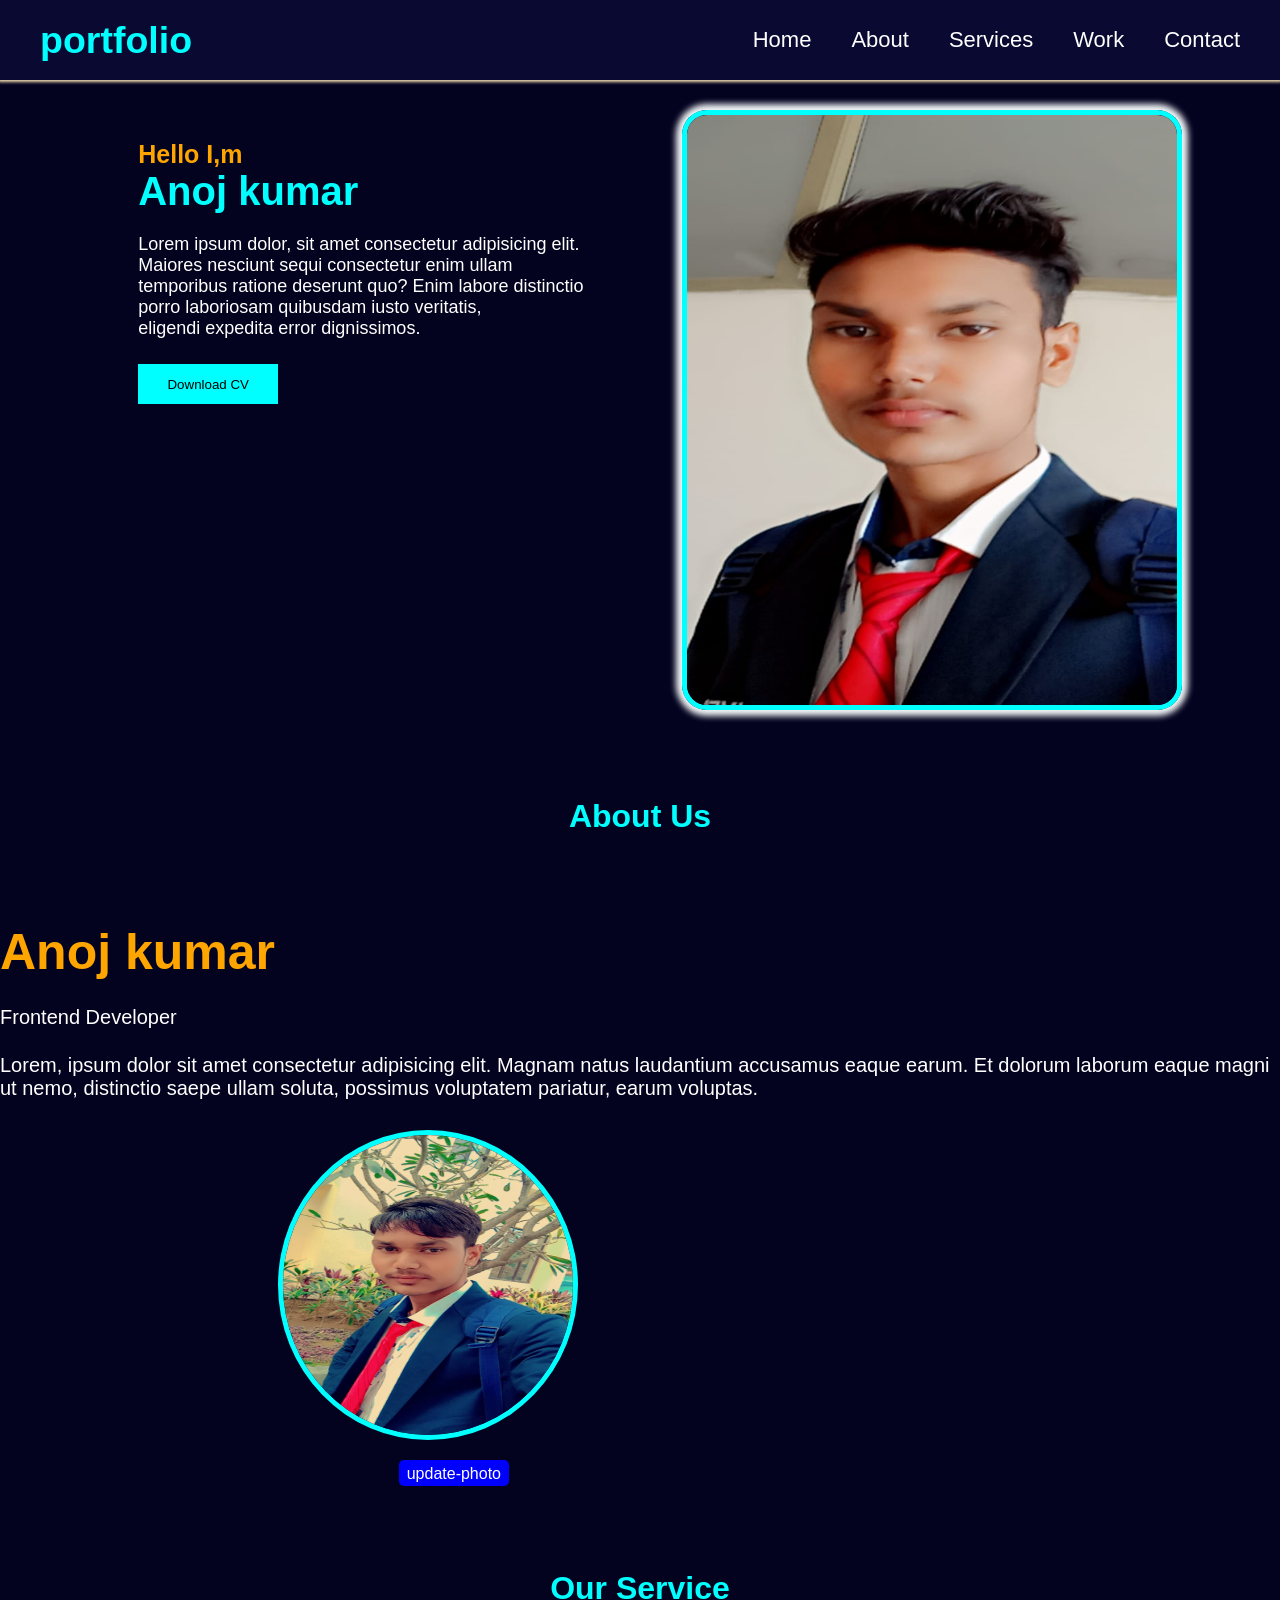
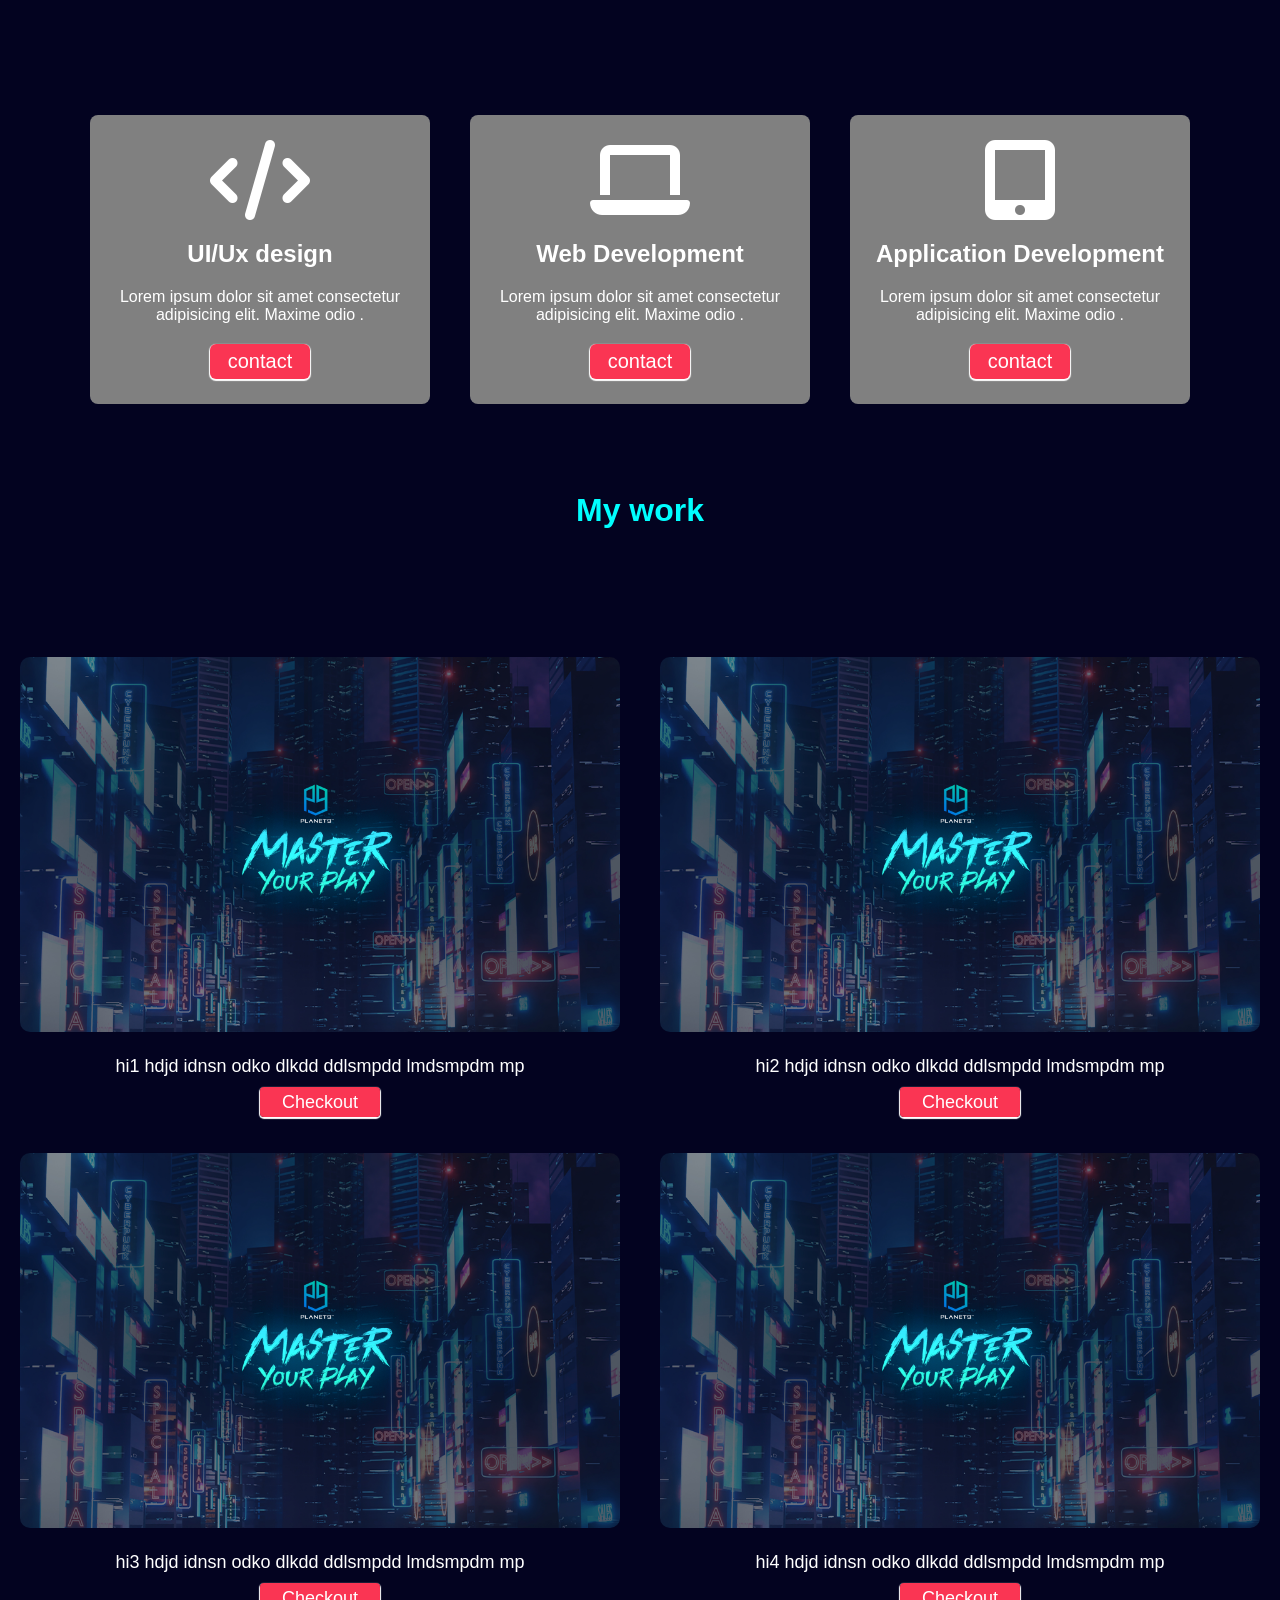
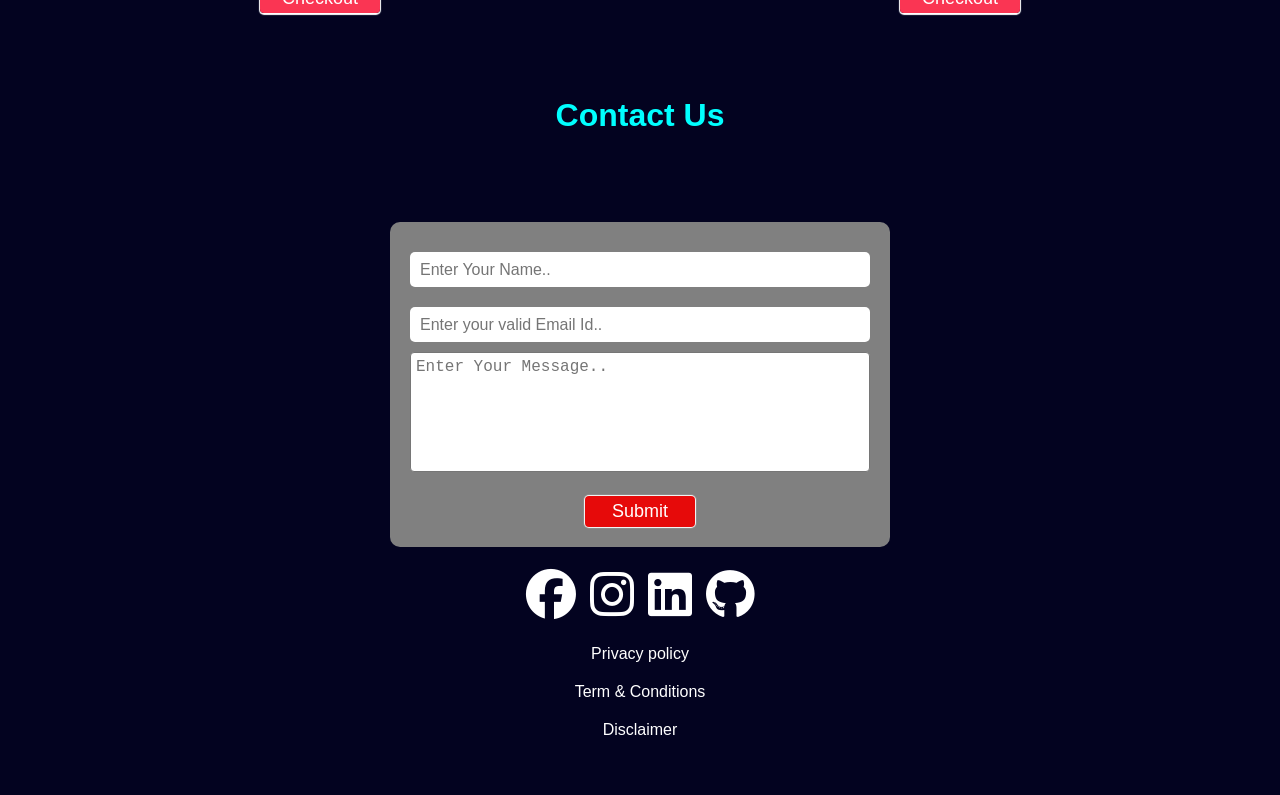
<file: task4 portfolio/index.html>
<!DOCTYPE html>
<html lang="en">

<head>
    <meta charset="UTF-8">
    <meta name="viewport" content="width=device-width, initial-scale=1.0">
    <title>Document</title>
    <link rel="stylesheet" href="https://cdnjs.cloudflare.com/ajax/libs/font-awesome/6.7.2/css/all.min.css">
    <link rel="stylesheet" href="style.css">
</head>

<body>
    <div class="container">
        <nav>
            <div class="logo">
                <h1>portfolio</h1>
            </div>
            <ul>
                <li><a href="">Home</a></li>
                <li><a href="#about">About</a></li>
                <li><a href="#service">Services</a></li>
                <li><a href="#work">Work</a></li>
                <li><a href="#contact">Contact</a></li>
            </ul>
        </nav>
        <div class="main">
            <div class="mainText">
                <h3>Hello I,m</h3>
                <h1>Anoj kumar</h1>
                <p>Lorem ipsum dolor, sit amet consectetur adipisicing elit.<br>
                    Maiores nesciunt sequi consectetur enim ullam <br>temporibus ratione
                    deserunt quo? Enim labore distinctio <br> porro laboriosam quibusdam iusto veritatis,<br>
                    eligendi expedita error dignissimos.</p>
                <button onclick="dowmloadBtn()">Download CV</button>
            </div>
            <img src="second-img.jpg" alt="image here">
        </div>
        <div id="about">
            <div class="head">
                <h1 class="color">About Us</h1>
            </div>
            <div class="about">
                <div class="aboutText">
                    <h1>Anoj kumar</h1>
                    <p>Frontend Developer</p>
                    <p>Lorem, ipsum dolor sit amet consectetur adipisicing elit.
                        Magnam natus laudantium accusamus eaque earum.  Et
                        dolorum laborum eaque magni ut nemo, distinctio   saepe ullam
                        soluta, possimus voluptatem pariatur, earum voluptas.
                </div>
                <div class="second_img">
                    <img src="main.jpg" alt="" id="main_img">
                     <label for="update_img" class="click-change">update-photo</label>
                     <input type="file" id="update_img" class="input-img">
                </div>
                <div>
                    
                </div>
            </div>
            
        </div>
        <div id="service">
            <div class="head">

                <h1 class="color">Our Service</h1>
            </div>
            <div class="service">
                <div class="serviceCard">
                    <i class="fa-solid fa-code"></i>
                    <h2>UI/Ux design</h2>
                    <p>Lorem ipsum dolor sit amet consectetur adipisicing elit. Maxime odio .</p>
                    <button>contact</button>
                </div>
                <div class="serviceCard">
                    <i class="fa-solid fa-laptop"></i>
                    <h2>Web Development</h2>
                    <p>Lorem ipsum dolor sit amet consectetur adipisicing elit. Maxime odio .</p>
                    <button>contact</button>
                </div>
                <div class="serviceCard">
                    <i class="fa-solid fa-tablet-screen-button"></i>
                    <h2>Application Development</h2>
                    <p>Lorem ipsum dolor sit amet consectetur adipisicing elit. Maxime odio .</p>
                    <button>contact</button>
                </div>
            </div>
        </div>
        <div id="work">
            <div class="head">
                <h1 class="color">My work</h1>
            </div>
            <div class="work">
                <div class="workCard">
                    <img src="kumar.jpg" alt="">
                    <p>hi1 hdjd idnsn odko dlkdd ddlsmpdd lmdsmpdm mp</p>
                    <a href="">Checkout</a>
                </div>
                <div class="workCard">
                    <img src="kumar.jpg" alt="">
                    <p>hi2 hdjd idnsn odko dlkdd ddlsmpdd lmdsmpdm mp</p>
                    <a href="">Checkout</a>
                </div>
                <div class="workCard">
                    <img src="kumar.jpg" alt="">
                    <p>hi3 hdjd idnsn odko dlkdd ddlsmpdd lmdsmpdm mp</p>
                    <a href="">Checkout</a>
                </div>
                <div class="workCard">
                    <img src="kumar.jpg" alt="">
                    <p>hi4 hdjd idnsn odko dlkdd ddlsmpdd lmdsmpdm mp</p>
                    <a href="">Checkout</a>
                </div>
            </div>
        </div>
        <div id="contact">
            <div class="head">
                <h1 class="color">Contact Us</h1>
            </div>
            <div class="contact">
                <input type="text" placeholder="Enter Your Name.." id="name" spellcheck="true">
                <input type="email" name="" id="email" placeholder="Enter your valid Email Id.." spellcheck="true">
                <textarea name="" id="msg" cols="50" rows="6" placeholder="Enter Your Message.." spellcheck="true"></textarea>
                <button id="submit">Submit</button>
            </div>
        </div>
        <div class="footer">
            <div class="icons">
                <i class="fa-brands fa-facebook" id="facebook"></i>
                <i class="fa-brands fa-instagram" id="instgram"></i>
                <i class="fa-brands fa-linkedin" id="linkedin"></i>
                <i class="fa-brands fa-github" id="github"></i>
            </div>
            <div class="text">
                <a href="">Privacy policy</a>
                <a href="">Term & Conditions</a>
                <a href="">Disclaimer</a>
            </div>
        </div>
    </div>
    <script src="portfolio.js"></script>
</body>

</html>
</file>
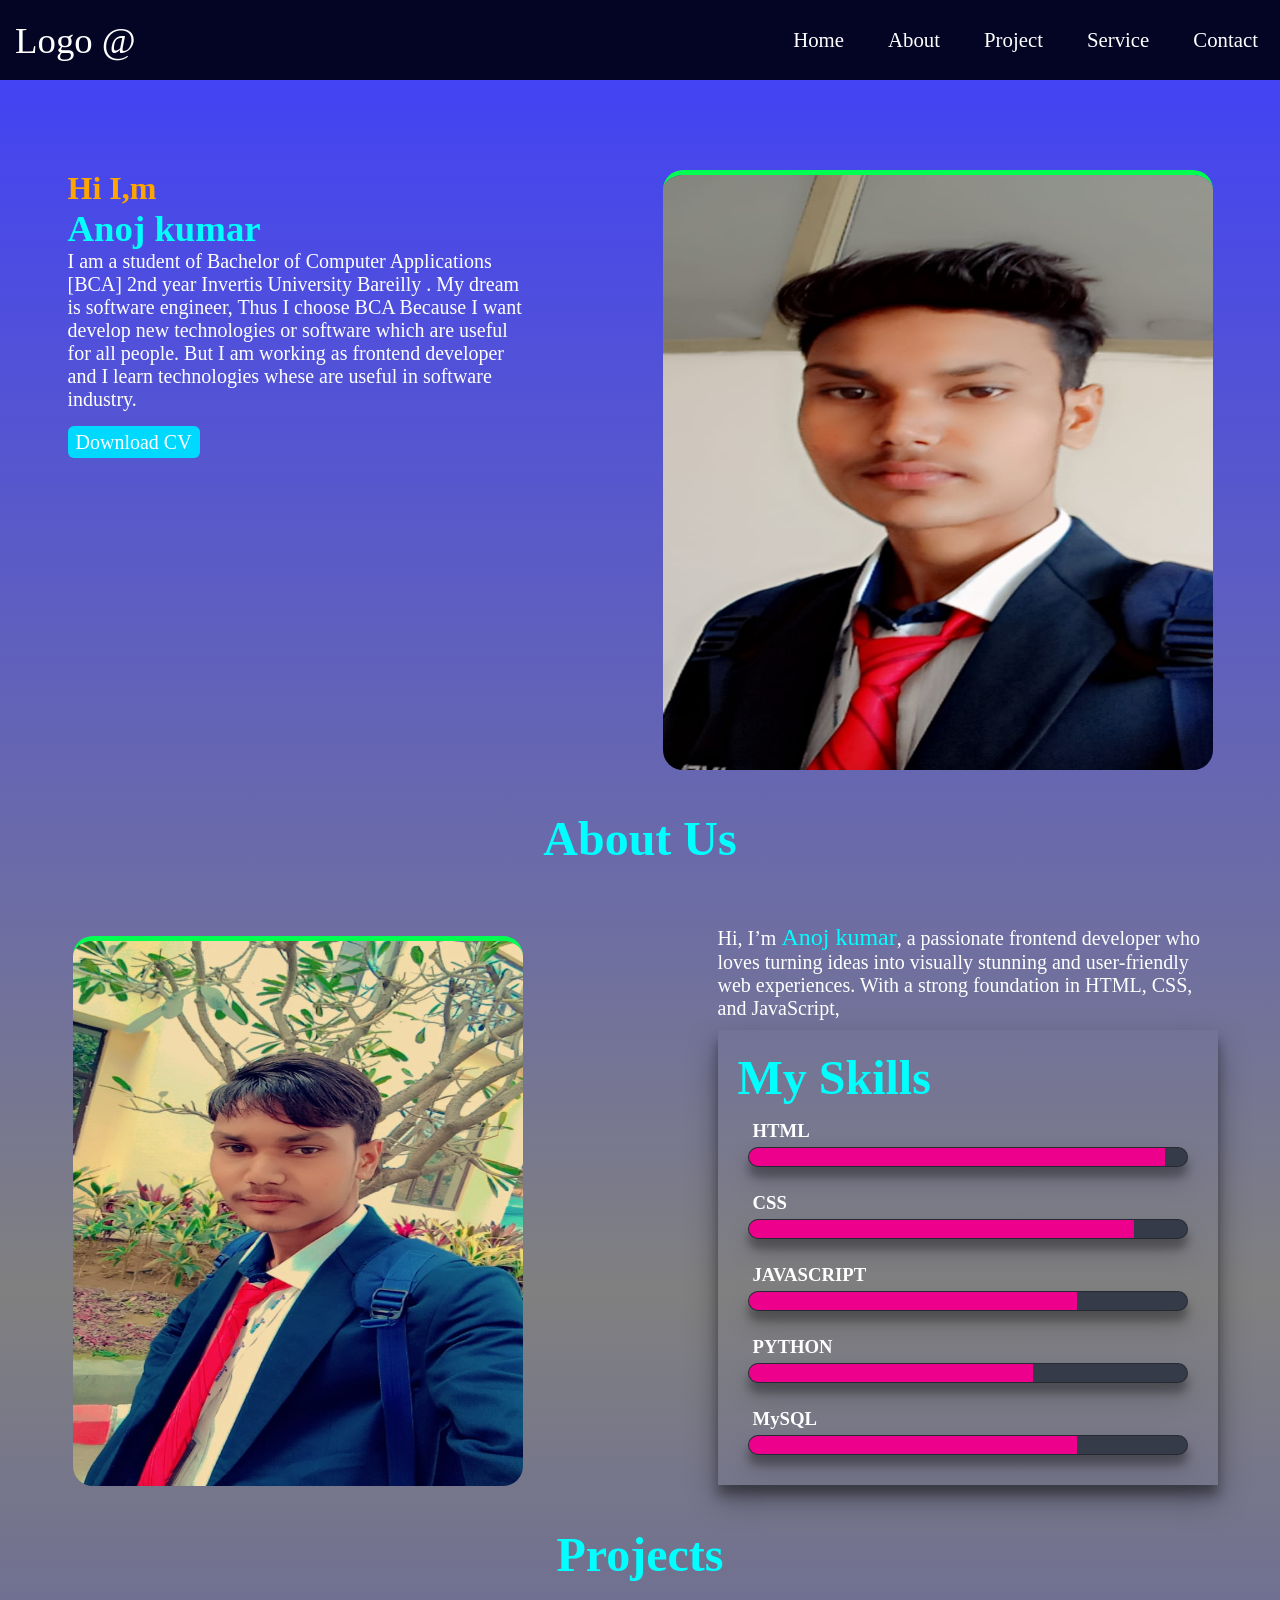
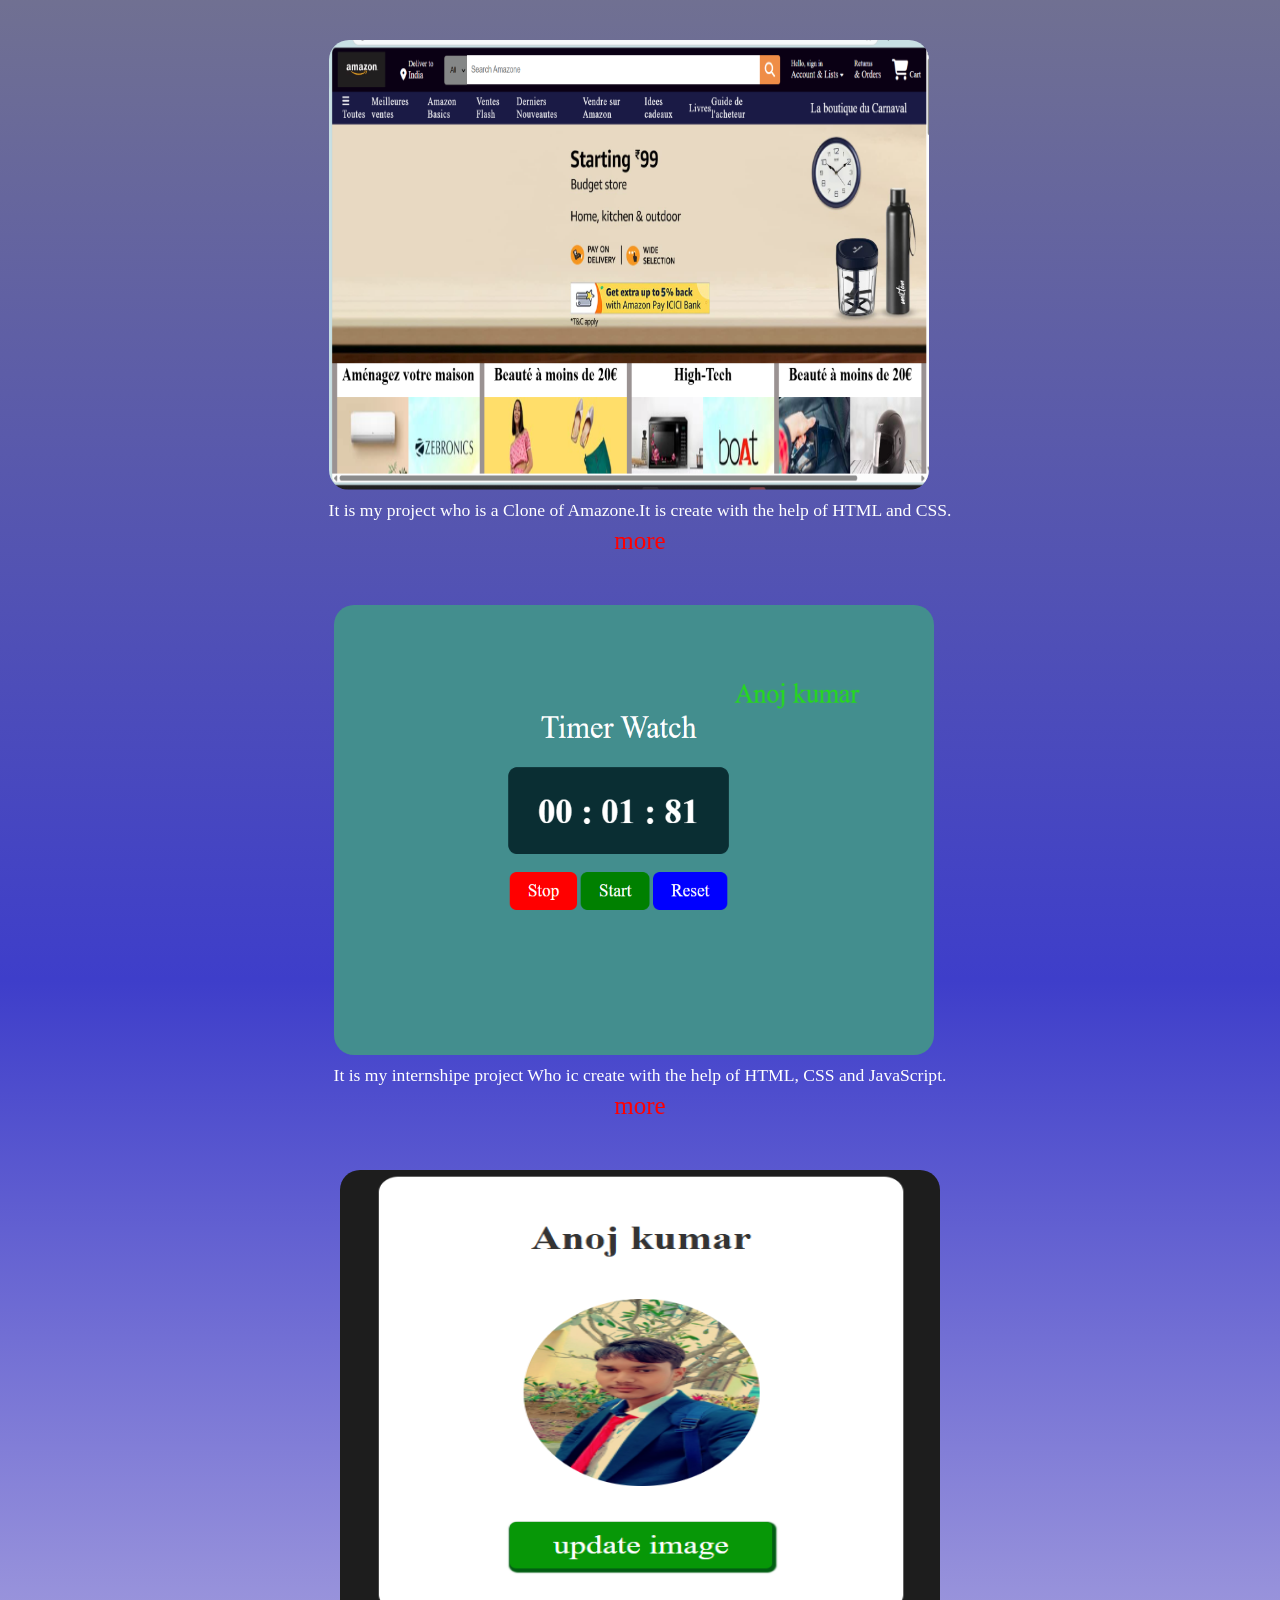
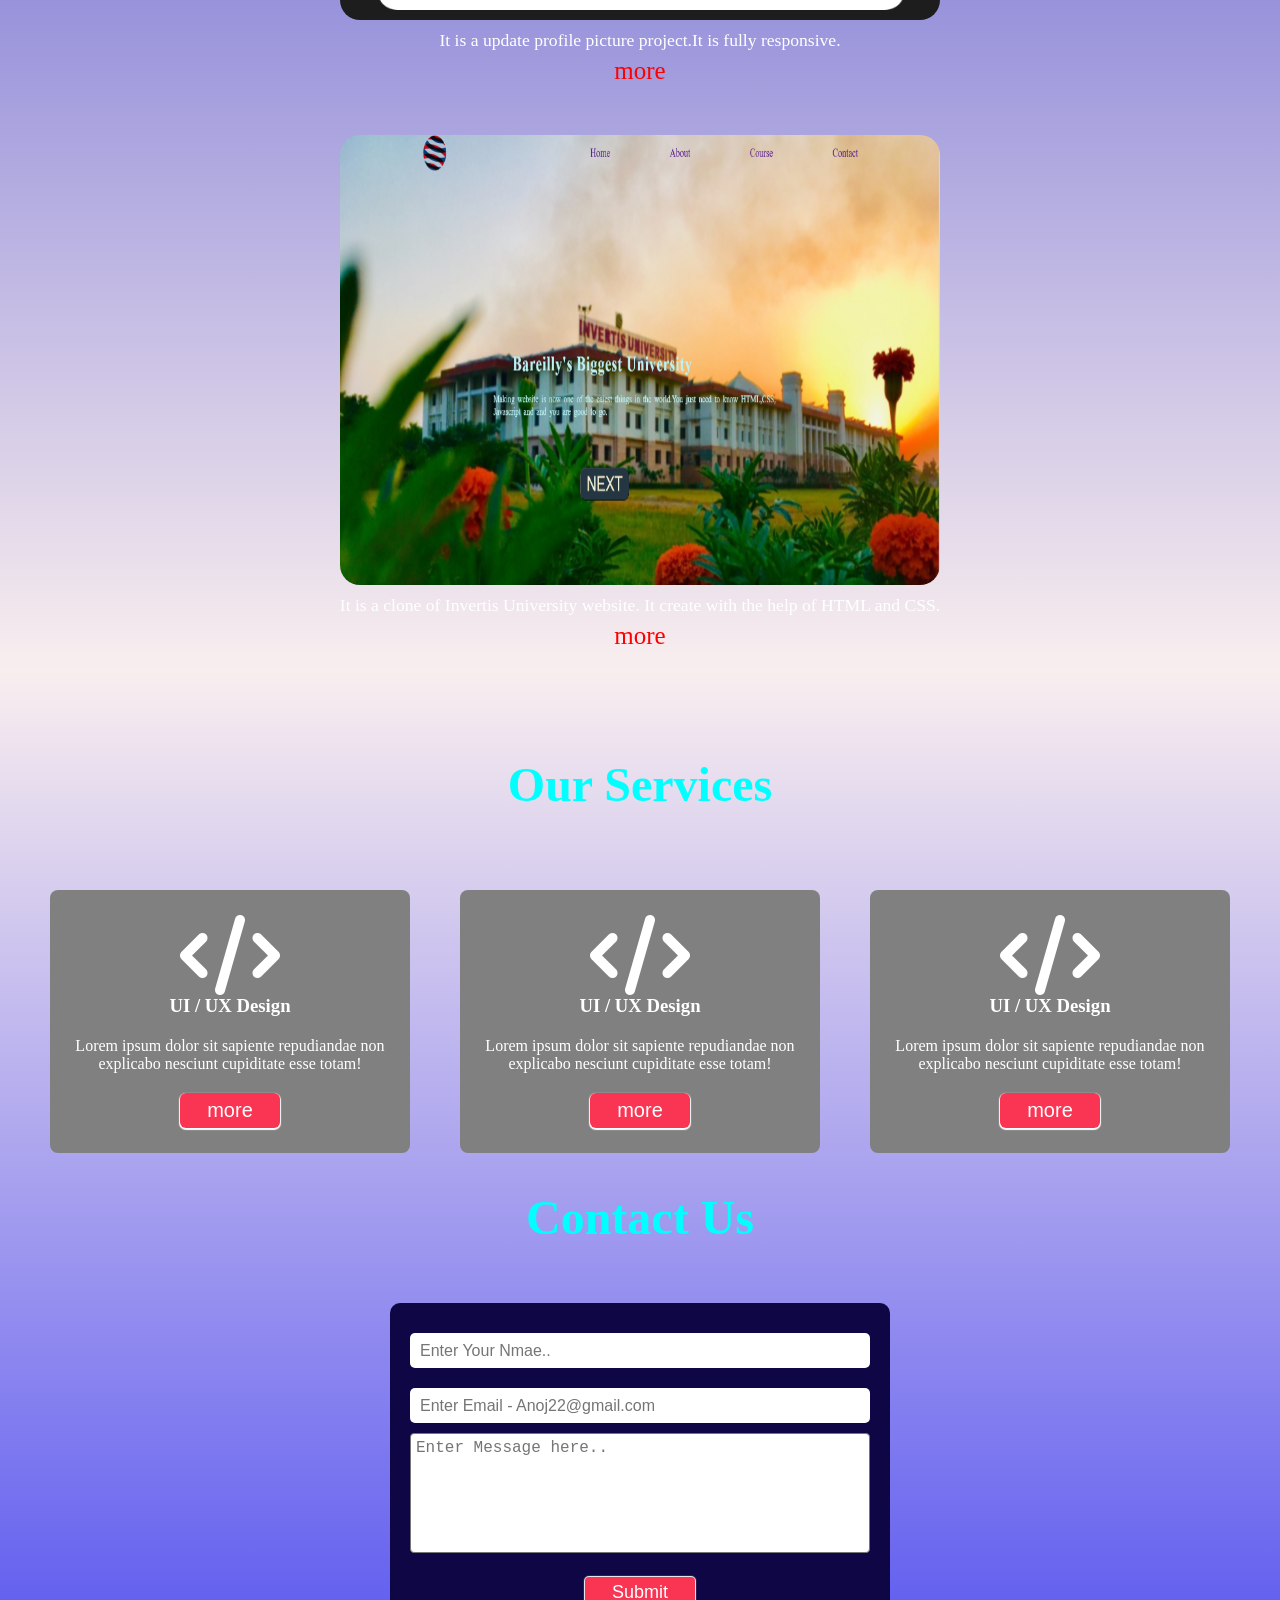
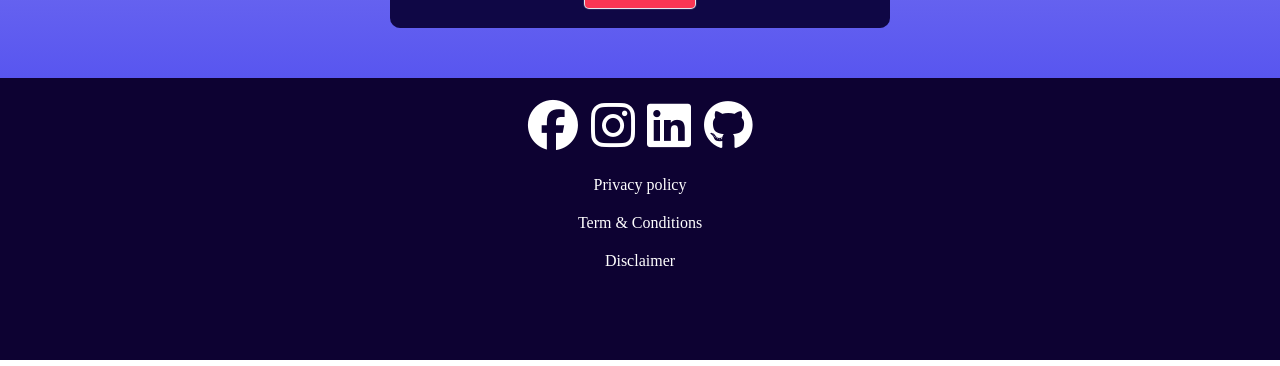
<file: task4 portfolio/index2.html>
<!DOCTYPE html>
<html lang="en">

<head>
    <meta charset="UTF-8">
    <meta name="viewport" content="width=device-width, initial-scale=1.0">
    <title>Portfolio</title>
    <link rel="stylesheet" href="https://cdnjs.cloudflare.com/ajax/libs/font-awesome/6.7.2/css/all.min.css">
    <link rel="stylesheet" href="style2.css">
</head>

<body>
    <header>
        <nav class="navbar">
            <div class="logo">Logo @</div>
            <div class="navbar-tags">
                <ul>
                    <li><a href="">Home</a></li>
                    <li><a href="#about">About</a></li>
                    <li><a href="#work">Project</a></li>
                    <li><a href="#services">Service</a></li>
                    <li><a href="#contact">Contact</a></li>
                </ul>
            </div>
            <div class="mobile_responsive_navbar">
                <ul>
                    <li><a href="">Home</a></li>
                    <li><a href="#about">About</a></li>
                    <li><a href="#work">Project</a></li>
                    <li><a href="#services">Service</a></li>
                    <li><a href="#contact">Contact</a></li>
                </ul>
            </div>
            <i class="fa-solid fa-bars" id="menu"></i>
            <i class="fa-solid fa-close" id="cross"></i>
        </nav>

        <div class="main">
            <div class="mainText">
                <h3>Hi I,m</h3>
                <h1>Anoj kumar</h1>
                <p>I am a student of Bachelor of Computer Applications [BCA] 
                    2nd year Invertis University Bareilly . My dream is  
                    software engineer, Thus I choose BCA Because I want 
                    develop new technologies or software which are useful for 
                    all people. But I am working as frontend developer and I learn 
                    technologies whese are useful in software industry. 


                </p>
                 <a href="resume.pdf" download="resume.pdf" class="download">Download CV</a>
                 
            </div>
            <div class="rightImage">
                <img src="second-img.jpg" alt="">
            </div>
        </div>
    </header>
    <div class="container">
        <div id="about">
            <h2 class="head">About Us</h2>
            <div class="smallcontainer">
                <div class="leftimg">
                    <img src="main.jpg" alt="">
                </div>
            
                <div class="aboutText">
                    <p>Hi, I’m <span class="highlight">Anoj kumar</span>, a passionate frontend developer who 
                        loves turning ideas into visually stunning and user-friendly
                         web experiences. With a strong foundation in HTML, CSS, and JavaScript,
                    </p>
                    <div class="skills">
                        <h1>My Skills</h1>
                        <li>
                            <h3>HTML</h3>
                            <span class="bar"><span class="html"></span></span>
                        </li>
                        <li>
                            <h3>CSS</h3>
                            <span class="bar"><span class="css"></span></span>
                        </li>
                        <li>
                            <h3>JAVASCRIPT</h3>
                            <span class="bar"><span class="javascript"></span></span>
                        </li>
                        <li>
                            <h3>PYTHON</h3>
                            <span class="bar"><span class="python"></span></span>
                        </li>
                        <li>
                            <h3>MySQL</h3>
                            <span class="bar"><span class="mysql"></span></span>
                        </li>
                    </div>
                </div>
            </div>
        </div>
        <div id="work">
            <h2 class="head">Projects</h2>
            <div class="projects">
                <div class="project">
                    <img src="amazone_websiteImage.PNG" alt="">
                    <p>It is my project who is a Clone of Amazone.It is create with the help of HTML and CSS.
                    </p>
                    <a href="">more</a>
                </div>
                <div class="project">
                    <img src="timerWtach.png" alt="">
                    <p>It is my internshipe project Who ic create with the help of HTML, CSS and JavaScript.
                    </p>
                    <a href="">more</a>
                </div>
                <div class="project">
                    <img src="profileupdatesystem.png" alt="">
                    <p>It is a update profile picture project.It is fully responsive.
                    </p>
                    <a href="">more</a>
                </div>
                <div class="project">
                    <img src="Screenshot .jpeg" alt="">
                    <p>It is a clone of Invertis University website. It create with the help of HTML and CSS.
                    </p>
                    <a href="">more</a>
                </div>
            </div>
        </div>
        <div id="services">
            <h2 class="head">Our Services</h2>
            <div class="service">
                <div class="serviceCard">
                    <i class="fa-solid fa-code"></i>
                    <h3>UI / UX Design</h3>
                    <p>Lorem ipsum dolor sit sapiente repudiandae non explicabo
                        nesciunt cupiditate esse totam!
                    </p>
                    <button>more</button>
                </div>
                <div class="serviceCard">
                    <i class="fa-solid fa-code"></i>
                    <h3>UI / UX Design</h3>
                    <p>Lorem ipsum dolor sit sapiente repudiandae non explicabo
                        nesciunt cupiditate esse totam!
                    </p>
                    <button>more</button>
                </div>
                <div class="serviceCard">
                    <i class="fa-solid fa-code"></i>
                    <h3>UI / UX Design</h3>
                    <p>Lorem ipsum dolor sit sapiente repudiandae non explicabo
                        nesciunt cupiditate esse totam!
                    </p>
                    <button>more</button>
                </div>
            </div>
        </div>
        <div id="contact">
            <h2 class="head">Contact Us</h2>
            <div class="contactForm">
                <form action="https://api.web3forms.com/submit" method="POST">
                <input type="hidden" name="access_key" value="41b81205-b5b0-4c70-9b03-28e45d2a0793">
                <input type="text" placeholder="Enter Your Nmae.. ">
                <input type="email" placeholder="Enter Email - Anoj22@gmail.com">
                <textarea name="msg" id="" cols="35" rows="6" placeholder="Enter Message here.."></textarea>
                <button>Submit</button>
            </form>
            </div>
        </div>
    </div>
    <footer class="footer">
        <div class="socialicon">
            <a href="https://www.facebook.com/share/14esnr9pec/"><i class="fa-brands fa-facebook" id="facebook"></i></a>
            <a href="https://www.instagram.com/invites/contact/?igsh=gsh7rdb658u7&utm_content=nyoaq8u"><i class="fa-brands fa-instagram" id="instgram"></i></a>
            <a href="https://www.linkedin.com/in/anoj-kumar-rajpoot-99811828a?utm_source=share&utm_campaign=share_via&utm_content=profile&utm_medium=android_app"><i class="fa-brands fa-linkedin" id="linkedin"></i></a>
            <a href="https://github.com/"><i class="fa-brands fa-github" id="github"></i></a>
        </div>
        <div class="footertext">
            <a href="">Privacy policy</a>
            <a href="">Term & Conditions</a>
            <a href="">Disclaimer</a>
        </div>
    </footer>

<script>

 let cross = document.getElementById("cross");

    document.getElementById("menu").addEventListener("click" , () => {
        document.querySelector(".mobile_responsive_navbar").style.marginLeft = "0";
        cross.style.display = "inline-block";
        cross.style.zIndex = "1";
        cross.style.fontSize = "25px";
        document.getElementById("menu").style.display = "none";
    });

    cross.addEventListener("click" , () => {
        document.querySelector(".mobile_responsive_navbar").style.marginLeft = "-100%";
        document.getElementById("menu").style.display = "inline-block";
        document.getElementById("menu").style.zIndex = "1";
        document.getElementById("menu").style.fontSize = "25px";
        cross.style.display = "none";
        document.getElementById("menu").style.display = "block";
    }) 
    
    

</script>


</body>

</html>
</file>
<file: task4 portfolio/style.css>
* {
    margin: 0;
    padding: 0;
    box-sizing: border-box;

}

body {
    font-family: sans-serif;
    background-color: rgb(3, 3, 32);
    color: #fff;
    min-height: 100vh;
    width: 100vw;
    overflow-x: hidden;

}

nav {
    display: flex;
    justify-content: space-between;
    align-items: center;
    position: fixed;
    top: 0;
    width: 100%;
    height: 80px;
    background-color: rgba(13, 13, 58, 0.7);
    box-shadow: 0px 0px 3px 2px wheat;
}

.logo {
    font-size: 25px;
    color: aqua;
    margin-left: 40px;
}

ul {
    display: flex;
    margin-right: 20px;
}

ul li {
    list-style: none;
}

ul li a {
    text-decoration: none;
    color: #fff;
    margin-inline: 20px;
    font-size: 22px;
}

ul li a:hover {
    color: aqua;
    cursor: pointer;
    border-bottom: 2px solid #f3f7f7;
    transition: all 0.4s ease-in;
}


.main {
    /* width: 100vw; */
    margin-top: 110px;
    display: flex;
    justify-content: space-evenly;
    flex-wrap: wrap;
}

.main img {
    width: 500px;
    height: 600px;
    border-radius: 25px;
    border: 5px solid aqua;
    box-shadow: 0px 0px 6px 6px #f3f7f7;
}


.main h3 {
    font-size: 25px;
    color: orange;
}

.main h1 {
    font-size: 40px;
    color: aqua;
}

.main p {
    font-size: 18px;
    margin-top: 20px;
}

.main button {
    width: 140px;
    height: 40px;
    background-color: aqua;
    cursor: pointer;
    border: none;
    margin-top: 25px;
    margin-bottom: 10px;
}

.mainText {
    margin-left: 40px;
    margin-top: 30px;
}

.head {
    text-align: center;
    padding: 88px;
}

.about {
    display: flex;
    justify-content: space-evenly;
    gap: 30px;
    flex-wrap: wrap;
    /* text-align: center; */
}

.aboutText {
    flex-wrap: wrap;
}

.about img {
    /* display: block; */
    width: 300px;
    height: 310px;
    border-radius: 50%;
    border: 5px solid aqua;
    margin-bottom: 20px;

}

/* .second_img img{
    display:inline-block;
    align-items: center;
    justify-content: center;
} */

.about p {
    font-size: 20px;
    margin-top: 25px;

}

.about h1 {
    color: orange;
    font-size: 50px;
}

.service {
    display: flex;
    justify-content: center;
    align-items: center;
    flex-wrap: wrap;
}

.serviceCard {
    width: 340px;
    padding: 25px;
    background-color: gray;
    color: #fff;
    text-align: center;
    margin-inline: 20px;
    margin-top: 20px;
    border-radius: 8px;

}

.serviceCard p {
    margin-top: 20px;
}

.serviceCard h2 {
    margin-top: 20px;
}

.serviceCard button {
    width: 100px;
    height: 35px;
    background-color: rgb(250, 53, 83);
    color: #fff;
    border-radius: 6px;
    cursor: pointer;
    margin-top: 20px;
    font-size: 20px;
    border: none;
    box-shadow: 0px 1px 1px 1px #fff;

}

.serviceCard button:hover {
    background-color: rgb(243, 14, 14);
}

.serviceCard i {
    font-size: 80px;
}

.work {
    display: flex;
    justify-content: center;
    flex-wrap: wrap;
}

.workCard {
    text-align: center;
    margin-top: 40px;
}

.workCard img {
    width: 600px;
    border-radius: 10px;
    margin-inline: 20px;
}

.workCard p {
    margin-top: 20px;
    font-size: 18px;
    margin-bottom: 15px;

}

.workCard a {
    text-decoration: none;
    padding: 5px 22px;
    color: #fff;
    font-size: 18px;
    background-color: rgb(250, 53, 83);
    top: 12px;
    box-shadow: 0px 1px 1px 1px #fff;
    border-radius: 4px;
    border: none;
    transition: all 0.3s ease-in;
}

.workCard a:hover {
    background-color: rgb(243, 14, 14);
}

.contact {
    width: 500px;
    margin: auto;
    padding: 20px;
    background-color: gray;
    text-align: center;
    border-radius: 10px;
}

.contact input {
    width: 100%;
    padding: 10px;
    height: 35px;
    font-size: 16px;
    margin: 10px 0px;
    border-radius: 5px;
    border: none;

}

.contact textarea {
    width: 100%;
    padding: 5px;
    margin: 0;
    height: max-content;
    resize: none;
    font-size: 16px;
    border-radius: 4px;

}

.contact button {
    width: 110px;
    background-color: rgb(230, 10, 10);
    color: #fff;
    padding: 5px 10px;
    margin-top: 20px;
    font-size: 18px;
    border-radius: 4px;
    box-shadow: 0px 0px 1px 1px #fff;
    border: none;
    cursor: pointer;
}

.contact button:hover {
    background-color: rgb(243, 14, 14);
    transition: all 0.3s ease-in-out;
    box-shadow: 0px 0px 3px 3px #fff;
}

.icons {
    margin: 20px 0px;
    text-align: center;
    font-size: 50px;
    cursor: pointer;

}

#facebook:hover {
    background-color: #fff;
    border-radius: 50%;
    color: blue;
    transition: all 0.3s ease-in-out;
}

#instgram:hover {
    color: rgb(167, 6, 111);
    transition: all 0.3s ease-in-out;
    border-radius: 15px;
    background-color: #fff;

}

#linkedin:hover {
    color: blue;
    transition: all 0.3s ease-in-out;
    background-color: #fff;
    border-radius: 4px;


}

#github:hover {
    color: rgba(255, 255, 255, 0.833);

    transition: all 0.3s ease-in-out;
}

.text {
    display: flex;
    align-items: center;
    justify-content: center;
    flex-direction: column;
    margin-bottom: 50px;
    gap: 20px;
}

.text a {
    font-size: 16px;
    text-decoration: none;
    color: #fff;

}

.text a:hover {
    border-bottom: 2px solid aqua;
    transition: all 0.3s ease-in-out;
}

.color {
    color: aqua;
}

.input-img {
    display: none;
    padding-top: 20px;
}

.click-change {
    padding: 4.5px 8px;
    background-color: blue;
    margin-left: 29%;
    border-radius: 5px;
    cursor: pointer;
}


@media(max-width:800px) {
    body {
        min-height: 100vh;
        width: 100vw;
        overflow-x: hidden;
    }

    .about {
        margin-left: 20%;
        display: block;
    }

    .workCard img {
        width: 90%;
        height: 50vh;
        margin-left: -2px;
    }

    .contact {
        width: 95%;
        height: 100%;
        margin: 0;
        margin-left: 10px;

    }

    .aboutText {
        flex-wrap: wrap;
        text-align: start;
        padding-left: -30px;
        margin: 0;
    }

    .aboutText p {
        padding-right: 20px;
        margin-left: -30px;

        text-align: start;
    }

    .second_img {
        display: none;

    }
}

@media(max-width:835px) {
    .second_img {
        display: none;

    }

}
</file>
<file: task4 portfolio/style2.css>
*{
    margin: 0;
    padding: 0;
    box-sizing: border-box;
}
body{
    background: linear-gradient(rgb(63, 63, 251),gray,rgb(62, 62, 202),rgb(249, 238, 238), rgb(43, 43, 240));
}

.navbar{
    height: 80px;
    width: 100%;
    background-color: rgb(4, 4, 37);
    color: #fff;
    display: flex;
    justify-content: space-between;
    align-items: center;
    position: fixed;
    top:0;
}
.logo{
    font-size: 2.3rem;
    margin-left: 15px;
    display: flex;
    justify-content: center;
    align-items: center;
    
}
 .navbar-tags ul{
    display: flex;
    justify-content: space-between;
    align-items: center;
    
}
.navbar-tags ul li{
    margin-inline: 22px;
    list-style: none;
}

.navbar-tags ul li a{
    text-decoration: none;
    font-size: 1.3rem;
    color: #fff;
} 
.navbar-tags ul li a:hover{
    border-bottom: 2px solid aqua;
    transition: all 0.3s ease-in-out;
}

#menu{
    font-size: 35px;
    padding-right: 15px;
    display: none;

}

#cross{
    font-size: 35px;
    padding-right: 15px;
    display: none;
}
/* main  */

.main{
    margin-top: 150px;
    display: flex;
    justify-content: space-around;
    flex-wrap: wrap;
}
.mainText{
    width: 460px;
    padding-top: 20px;
    
}
.mainText h1{
    color: aqua;
    font-size: 2.3rem;
}
.mainText h3{
    color: orange;
    font-size: 2rem;
}
.mainText p{
    color: #fff;
    font-size: 20px;
    margin-bottom: 20px;
}

.download{
    padding: 5px 8px;
    text-decoration: none;
    background-color: #00d9ff;
    color: #fff;
    font-size: 20px;
    border-radius: 6px;
}
.download:hover{
    background-color: #066575;
    transition: all 0.5s ease-out;
}
.rightImage img{
    width: 550px;
    height: 600px;
    margin-top: 20px;
    border-radius: 20px;
    border-top:5px solid rgb(0, 255, 81);
}

/* container */

.head{
    text-align: center;
    color: aqua;
    font-size: 3rem;
    height: 150px;
    line-height: 130px;
}
.container{
    width: 100%;
    height: max-content;
}
#about{
    width: 100%;
    color: #fff;
    flex-wrap: wrap;
    /* padding: 70px; */
    padding-top: 0;
    
}

.highlight{
    color: aqua;
    font-size: 24px;
}
.smallcontainer{
    display: flex;
    justify-content: space-around;
    flex-wrap: wrap;    
    gap: 50px;
}
.leftimg img{
    width: 450px;
    height: 550px;
    border-radius: 20px;
    margin-top: 12px;
    border-top:5px solid rgb(0, 255, 81);
    
}

.aboutText{
    width: 490px;
}
.aboutText h1{
    color: aqua;
    font-size: 3rem;
}
.aboutText p{
    font-size: 20px;
}

#work{
    width: 100%;
    color: #fff;
    flex-wrap: wrap;
    padding: 70px;
    padding-top: 0;
    
}

.projects{
    display: flex;
    justify-content: space-around;
    flex-wrap: wrap;    
    gap: 50px;
}
.project img{
    border-radius: 20px;
    width: 600px;
    height: 450px;
}
.project p{
    text-align: center;
    font-size: 1.1rem;
    flex-wrap: wrap;
    padding: 6px 0;
}
.project a{
    text-decoration: none;
    font-size: 25px;
    color: red;
    display: flex;
    
    align-items: center;
    justify-content: center;
}


#services{
    width: 100%;
    color: #fff;
    flex-wrap: wrap;
    /* padding: 70px; */
    padding-top: 0;
    
}
.service {
    display: flex;
    justify-content: center;
    align-items: center;
    flex-wrap: wrap;
}

.serviceCard {
    width: 360px;
    padding: 25px;
    background-color: gray;
    color: #fff;
    text-align: center;
    margin-inline: 25px;
    margin-top: 20px;
    border-radius: 8px;

}
.serviceCard:hover{
    font-size: 20px;
    transition: all 0.5s ease;
}

.serviceCard p {
    margin-top: 20px;
}

.serviceCard h2 {
    margin-top: 20px;
}

.serviceCard button {
    width: 100px;
    height: 35px;
    background-color: rgb(250, 53, 83);
    color: #fff;
    border-radius: 6px;
    cursor: pointer;
    margin-top: 20px;
    font-size: 20px;
    border: none;
    box-shadow: 0px 1px 1px 1px #fff;

}

.serviceCard button:hover {
    background-color: rgb(243, 14, 14);
}

.serviceCard i {
    font-size: 80px;
}


#contact{
    width: 100%;
    color: #fff;
    flex-wrap: wrap;
    padding: 70px;
    padding-top: 0;
}

.contactForm {
    width: 500px;
    margin: auto;
    padding: 20px;
    background-color: rgb(15, 7, 69);
    text-align: center;
    border-radius: 10px;

}

.contactForm input {
    width: 100%;
    padding: 10px;
    height: 35px;
    font-size: 16px;
    margin: 10px 0px;
    border-radius: 5px;
    border: none;

}

.contactForm textarea {
    width: 100%;
    padding: 5px;
    margin: 0;
    height: max-content;
    resize: none;
    font-size: 16px;
    border-radius: 4px;

}

.contactForm button {
    width: 110px;
    background-color: rgb(250, 53, 83);
    color: #fff;
    padding: 5px 10px;
    margin-top: 20px;
    font-size: 18px;
    border-radius: 4px;
    box-shadow: 0px 0px 1px 1px #fff;
    border: none;
    cursor: pointer;
}

.contactForm button:hover {
    background-color: rgb(243, 14, 14);
    transition: all 0.3s ease-in-out;
    box-shadow: 0px 0px 3px 3px #fff;
}

.socialicon{
    margin: 20px 0px;
    text-align: center;
    font-size: 50px;
    cursor: pointer;
    
}
.socialicon a{
    color: #fff;
    text-decoration: none;
    
}

#facebook:hover {
    background-color: #fff;
    border-radius: 50%;
    color: blue;
    transition: all 0.3s ease-in-out;
}

#instgram:hover {
    color: rgb(167, 6, 111);
    transition: all 0.3s ease-in-out;
    border-radius: 15px;
    background-color: #fff;

}

#linkedin:hover {
    color: blue;
    transition: all 0.3s ease-in-out;
    background-color: #fff;
    border-radius: 4px;


}

#github:hover {
    color: rgba(255, 255, 255, 0.833);

    transition: all 0.3s ease-in-out;
}

.footer{
    width: 100%;
    margin-top: -20px;
    background-color: #0d0232;
    padding-bottom: 40px;
    display: inline-block;
    align-items: center;
    justify-content: center;
}

.footertext {
    display: flex;
    align-items: center;
    justify-content: center;
    flex-direction: column;
    margin-bottom: 50px;
    gap: 20px;
}

.footertext a {
    font-size: 16px;
    text-decoration: none;
    color: #fff;

}

.footertext a:hover {
    border-bottom: 2px solid aqua;
    transition: all 0.3s ease-in-out;
}

/* Skills */

.skills li{
    list-style: none;
    margin: 0;
    padding: 10px;
}

.skills h3{
    margin: 5px;
}
.skills{
    width: 500px;
    margin-top: 6px;
    padding: 20px;
    margin-top: 10px;
    color: #fff;
    box-shadow: 0 14px 28px rgba(0,0,0,0.35),0 10px 10px rgba(0,0,0,0.30);
}
.bar{
    background: #353b48;
    display: block;
    height: 20px;
    border: 1px solid rgba(0,0,0,0.3);
    border-radius: 10px;
    overflow:hidden ;
    box-shadow:0 14px 28px rgba(0,0,0,0.16),0 10px 10px rgba(0,0,0,0.32); 
    transition: all 0.3s cubic-bezier(.25, .8, .25, 1);

}
.bar:hover{
    box-shadow:0 14px 28px rgba(0,0,0,0.30),0 10px 10px rgba(0,0,0,0.30); 
}
.bar span{
    height: 20px;
    float: left;
}
.html{
    width: 95%;
    animation: html 3s;
    background-color: rgba(236, 0, 140, 1);
}
.css{
    width: 88%;
    animation: css 3s;
    background-color: rgba(236, 0, 140, 1);
}
.javascript{
    width: 75%;
    background-color: rgba(236, 0, 140, 1);
    animation: javascript 3s;
}
.python{
    width: 65%;
    animation: python 3s;
    background-color: rgba(236, 0, 140, 1);
}
.mysql{
    width: 75%;
    animation: mysql 3s;
    background-color: rgba(236, 0, 140, 1);
}

@keyframes html{
    0%{
        width: 0%;
    }
    100%{
        width: 95%;
    }
}
@keyframes css{
    0%{
        width: 0%;
    }
    100%{
        width: 88%;
    }
}
@keyframes javascript{
    0%{
        width: 0%;
    }
    100%{
        width: 75%;
    }
}
@keyframes python{
    0%{
        width: 0%;
    }
    100%{
        width: 65%;
    }
}
@keyframes mysql{
    0%{
        width: 0%;
    }
    100%{
        width: 75%;
    }
}
#cross{
    display: none;
    padding-right: 15px;
    font-size: 35px;
}
 .mobile_responsive_navbar{
    display: flex;
    justify-content: center;
    align-items: center;
    margin-left: -100%;
    height: 1000px;
    width: 100%;
    background:linear-gradient(white,blue); 
    position: absolute;
    text-align: center;
    transition: all 1s ease-in-out;
 }
 .mobile_responsive_navbar ul{
    margin-top: 50%;
 }
 .mobile_responsive_navbar ul li{
    list-style: none;
    margin-bottom: 15px;
 }
 .mobile_responsive_navbar ul li a{
    text-decoration: none;
    color: #fff;
    font-size: 24px;
    
    
 }

/* Responsive */

@media(max-width:750px){
    .navbar-tags ul{
        display: none;
    }
     .mobile_responsive_navbar{
        display:flex;
    } 
    #menu{
        display: block;
    }
    .project img{
        width: 102%;
        height: 50vh;
        
    }
    
}
@media(max-width:600px){
    

    #contact{
        width: 95%;
        padding: 0;
        padding-bottom: 20px;
        display: flex;
        justify-content: center;
        align-items: center;
        text-align: center;
        margin-left: 10px;
        margin-bottom: 10px;
    }
    .rightImage {
        width: 90%;
        height: 75vh;
        padding: 0;
        
    }
    .rightImage img{
        width: 100%;
        height: 100%;
    }
    .leftimg {
        width: 90%;
        height: 75vh;
        padding: 0;
        
    }
    .leftimg img{
        width: 100%;
        height: 100%;
    }
    .aboutText{
        width: 95%;
        padding-left: 2px;
        
    }
    .skills{
        width: 100%;
        
    }
    .mainText{
        padding-left: 6px;
        margin-left: 2px;
    }
}
@media(max-width:550px){
    .leftimg {
        display: none;
    }
}
</file>
